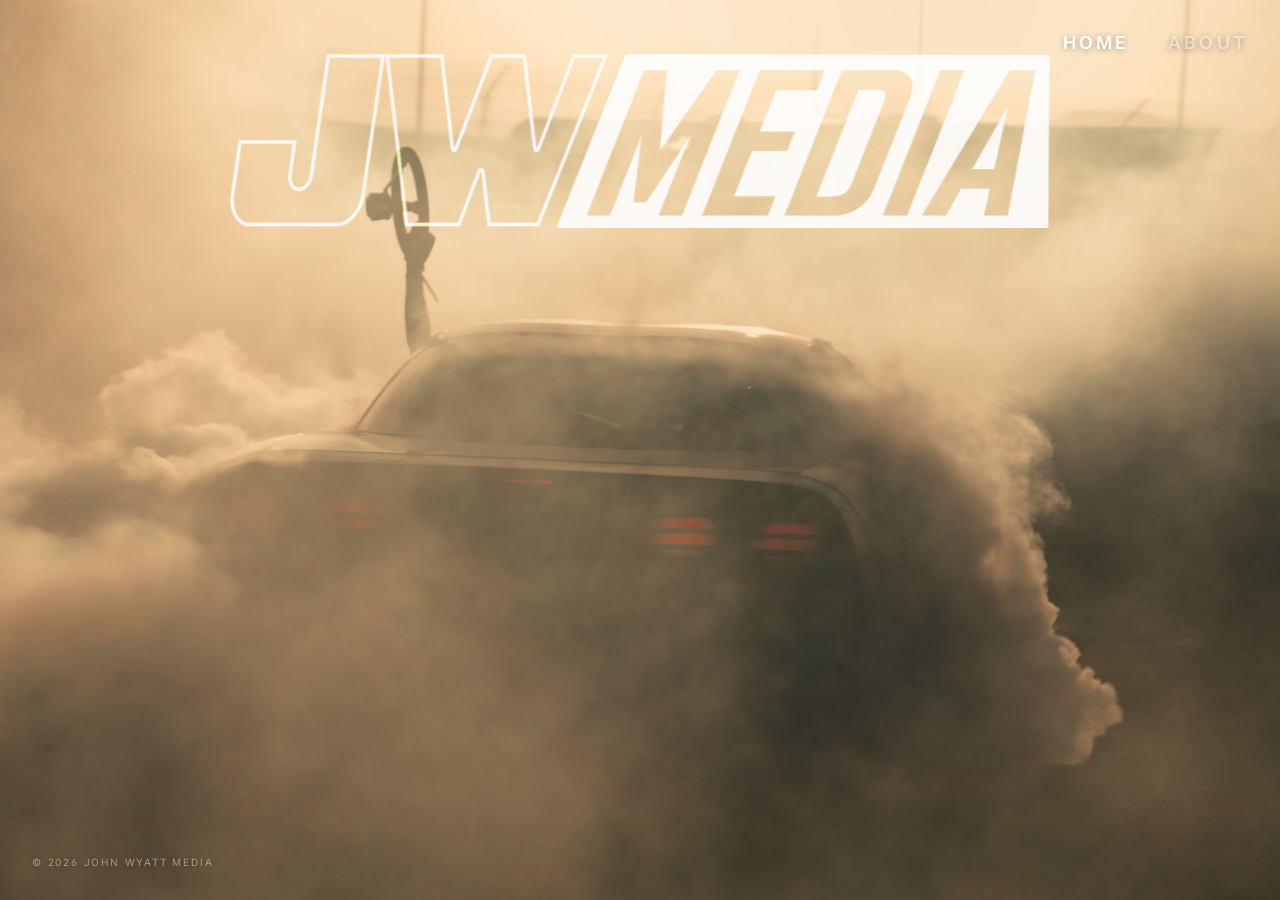
<file: index.html>
<!doctype html>
<html lang="en">
<head>
  <script async src="https://www.googletagmanager.com/gtag/js?id=G-5HVZP8LEDM"></script>
  <script>
    window.dataLayer = window.dataLayer || [];
    function gtag(){dataLayer.push(arguments);}
    gtag('js', new Date());
    gtag('config', 'G-5HVZP8LEDM');
  </script>
  <meta charset="utf-8">
  <meta name="viewport" content="width=device-width, initial-scale=1">
  <title>John Wyatt Media</title>
  <meta name="description" content="Action video and visual storytelling by John Wyatt Mooney.">
  <meta property="og:title" content="John Wyatt Media">
  <meta property="og:description" content="Action video and visual storytelling by John Wyatt Mooney.">
  <meta property="og:image" content="assets/hero.jpg">
  <link rel="preconnect" href="https://fonts.googleapis.com">
  <link rel="preconnect" href="https://fonts.gstatic.com" crossorigin>
  <link href="https://fonts.googleapis.com/css2?family=Inter:wght@400;500;600;700;800&display=swap" rel="stylesheet">
  <link rel="stylesheet" href="styles.css">
</head>
<body class="home">
  <nav class="nav">
    <a href="#" class="is-active" data-nav="home">Home</a>
    <a href="#about" data-nav="about">About</a>
  </nav>

  <section class="hero">
    <img class="hero__image" src="assets/hero.jpg" alt="">
  </section>

  <!-- About overlay: sits between hero and logo, opens when About is clicked -->
  <aside class="about-overlay" id="aboutOverlay" aria-hidden="true">
    <div class="about-overlay__inner">
      <div class="about-overlay__text">
        <div class="about__contact">
          <div class="about__contact-row">
            <div class="about__contact-label">John Wyatt Mooney</div>
            <a href="mailto:jduuub123@gmail.com">jduuub123@gmail.com</a>
          </div>
          <div class="about__contact-row">
            <div class="about__contact-label">Phone</div>
            <a href="sms:+12053585771">205&middot;358&middot;5771</a>
          </div>
          <div class="about__contact-row">
            <div class="about__contact-label">Based</div>
            <span>Alabama &middot; Available for travel</span>
          </div>
          <div class="about__contact-row">
            <div class="about__contact-label">Follow</div>
            <a class="about__social" href="https://www.instagram.com/johnwyattmedia/" target="_blank" rel="noopener">
              <img src="assets/instagram.png" alt="" class="about__social-icon">
              <span>johnwyattmedia</span>
            </a>
          </div>
        </div>

        <div class="about__bio">
          <p>I&rsquo;m John Wyatt Mooney, a Birmingham-based media growth partner helping brands turn attention into customers. I shoot and edit content built to get your brand noticed, shared, and remembered.</p>
          <p>Traveling, experiencing, and creating content is what I love to do, and the camera is how I make it happen. More than a videographer &mdash; I&rsquo;m a partner invested in your growth, handling everything from concept to final cut so you can focus on running your business.</p>
        </div>
      </div>

      <video class="about-overlay__photo" src="assets/about/portrait.mp4" poster="assets/about/portrait.jpg"
             autoplay muted loop playsinline preload="metadata"
             disablepictureinpicture disableremoteplayback
             controlslist="nodownload nofullscreen noremoteplayback"
             aria-label="John Wyatt Mooney"></video>
    </div>
  </aside>

  <!-- Logo lives outside .hero so it can render above the about overlay -->
  <img class="hero__logo" src="assets/logo.png" alt="JWMedia">

  <footer class="footer">
    <span>&copy; <span id="year"></span> John Wyatt Media</span>
  </footer>

  <script src="script.js"></script>
</body>
</html>
</file>
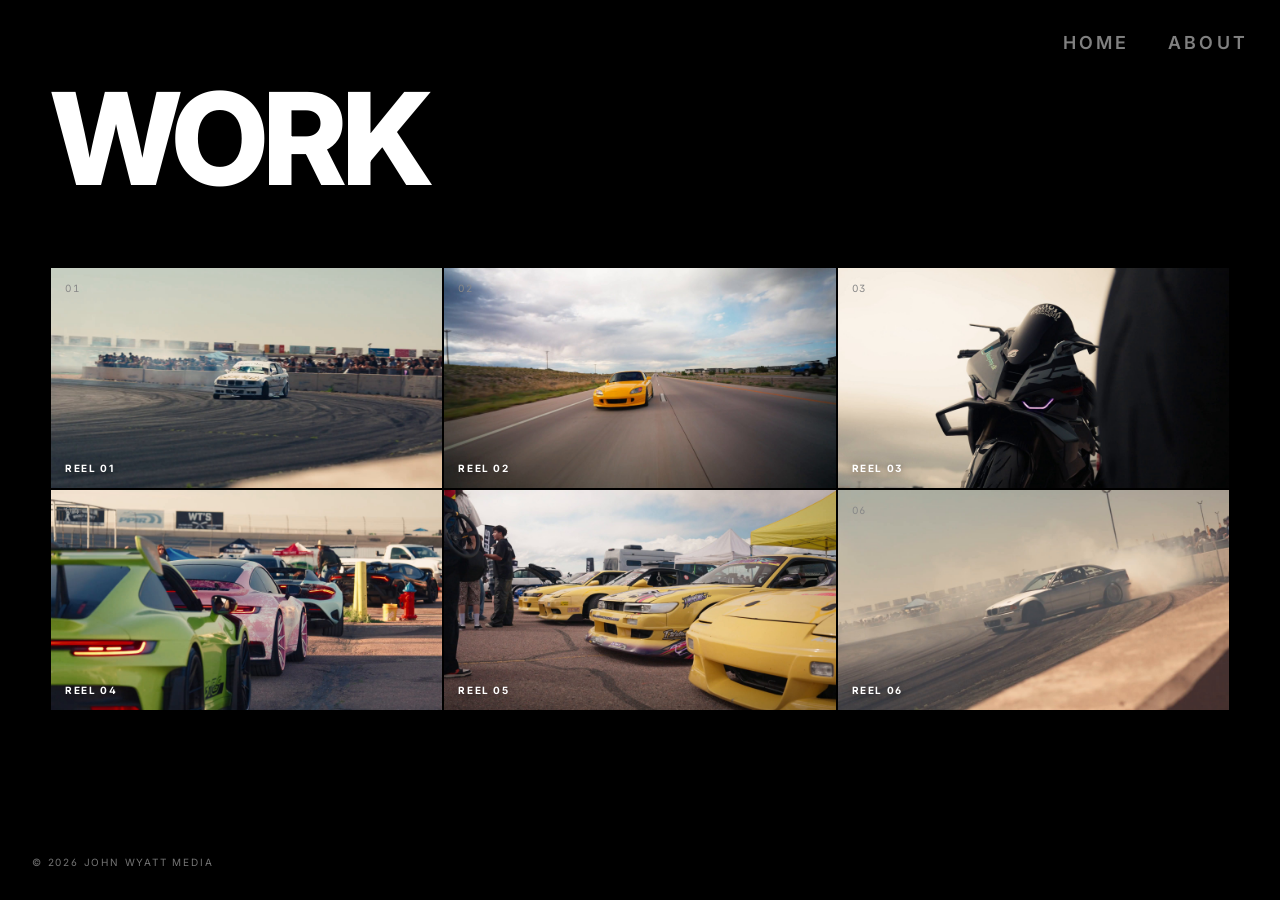
<file: work.html>
<!doctype html>
<html lang="en">
<head>
  <script async src="https://www.googletagmanager.com/gtag/js?id=G-5HVZP8LEDM"></script>
  <script>
    window.dataLayer = window.dataLayer || [];
    function gtag(){dataLayer.push(arguments);}
    gtag('js', new Date());
    gtag('config', 'G-5HVZP8LEDM');
  </script>
  <meta charset="utf-8">
  <meta name="viewport" content="width=device-width, initial-scale=1">
  <title>Work — John Wyatt Media</title>
  <meta name="description" content="Selected action video work by John Wyatt Mooney.">
  <link rel="preconnect" href="https://fonts.googleapis.com">
  <link rel="preconnect" href="https://fonts.gstatic.com" crossorigin>
  <link href="https://fonts.googleapis.com/css2?family=Inter:wght@400;500;600;700;800&display=swap" rel="stylesheet">
  <link rel="stylesheet" href="styles.css">
</head>
<body>
  <nav class="nav">
    <a href="index.html">Home</a>
    <a href="index.html#about">About</a>
  </nav>

  <main class="page">
    <h1 class="page-heading">Work</h1>

    <div class="work-grid">
      <a class="work-tile" data-video="assets/work/reel-01.mp4" href="#">
        <img class="work-tile__poster" src="assets/work/reel-01.jpg" alt="">
        <video muted loop playsinline preload="metadata" disablepictureinpicture disableremoteplayback controlslist="nodownload nofullscreen noremoteplayback" src="assets/work/reel-01.mp4"></video>
        <span class="work-tile__number">01</span>
        <div class="work-tile__caption">
          <span class="work-tile__title">Reel 01</span>
        </div>
      </a>

      <a class="work-tile" data-video="assets/work/reel-02.mp4" href="#">
        <img class="work-tile__poster" src="assets/work/reel-02.jpg" alt="">
        <video muted loop playsinline preload="metadata" disablepictureinpicture disableremoteplayback controlslist="nodownload nofullscreen noremoteplayback" src="assets/work/reel-02.mp4"></video>
        <span class="work-tile__number">02</span>
        <div class="work-tile__caption">
          <span class="work-tile__title">Reel 02</span>
        </div>
      </a>

      <a class="work-tile" data-video="assets/work/reel-03.mp4" href="#">
        <img class="work-tile__poster" src="assets/work/reel-03.jpg" alt="">
        <video muted loop playsinline preload="metadata" disablepictureinpicture disableremoteplayback controlslist="nodownload nofullscreen noremoteplayback" src="assets/work/reel-03.mp4"></video>
        <span class="work-tile__number">03</span>
        <div class="work-tile__caption">
          <span class="work-tile__title">Reel 03</span>
        </div>
      </a>

      <a class="work-tile" data-video="assets/work/reel-04.mp4" href="#">
        <img class="work-tile__poster" src="assets/work/reel-04.jpg" alt="">
        <video muted loop playsinline preload="metadata" disablepictureinpicture disableremoteplayback controlslist="nodownload nofullscreen noremoteplayback" src="assets/work/reel-04.mp4"></video>
        <span class="work-tile__number">04</span>
        <div class="work-tile__caption">
          <span class="work-tile__title">Reel 04</span>
        </div>
      </a>

      <a class="work-tile" data-video="assets/work/reel-05.mp4" href="#">
        <img class="work-tile__poster" src="assets/work/reel-05.jpg" alt="">
        <video muted loop playsinline preload="metadata" disablepictureinpicture disableremoteplayback controlslist="nodownload nofullscreen noremoteplayback" src="assets/work/reel-05.mp4"></video>
        <span class="work-tile__number">05</span>
        <div class="work-tile__caption">
          <span class="work-tile__title">Reel 05</span>
        </div>
      </a>

      <a class="work-tile" data-video="assets/work/reel-06.mp4" href="#">
        <img class="work-tile__poster" src="assets/work/reel-06.jpg" alt="">
        <video muted loop playsinline preload="metadata" disablepictureinpicture disableremoteplayback controlslist="nodownload nofullscreen noremoteplayback" src="assets/work/reel-06.mp4"></video>
        <span class="work-tile__number">06</span>
        <div class="work-tile__caption">
          <span class="work-tile__title">Reel 06</span>
        </div>
      </a>
    </div>
  </main>

  <footer class="footer">
    <span>&copy; <span id="year"></span> John Wyatt Media</span>
  </footer>

  <script src="script.js"></script>
</body>
</html>
</file>
<file: styles.css>
/* =========================================================
   John Wyatt Media — JWMedia
   Black, edge-to-edge, action-video-first design system.
   ========================================================= */

:root {
  --bg: #000;
  --fg: #fff;
  --muted: #888;
  --nav-pad: clamp(20px, 2.5vw, 32px);
}

* { box-sizing: border-box; }

html, body {
  margin: 0;
  padding: 0;
  background: var(--bg);
  color: var(--fg);
  font-family: 'Inter', system-ui, -apple-system, 'Segoe UI', Roboto, Arial, sans-serif;
  font-feature-settings: 'ss01', 'cv11';
  -webkit-font-smoothing: antialiased;
  -moz-osx-font-smoothing: grayscale;
  overflow-x: hidden;
}

a {
  color: inherit;
  text-decoration: none;
}

img, video {
  display: block;
  max-width: 100%;
}

/* ---------- Top nav (all pages) ---------- */
.nav {
  position: fixed;
  top: 0;
  right: 0;
  z-index: 50;
  display: flex;
  gap: clamp(24px, 3vw, 48px);
  padding: var(--nav-pad);
  font-size: clamp(16px, 1.4vw, 20px);
  font-weight: 600;
  letter-spacing: 0.18em;
  text-transform: uppercase;
  text-shadow: 0 1px 6px rgba(0, 0, 0, 0.35);
}

.nav a {
  color: rgba(255, 255, 255, 0.5);
  transition: color 0.25s ease;
}

.nav a:hover {
  /* Brighter on hover, but never fully opaque — keeps the see-through feel */
  color: rgba(255, 255, 255, 0.92);
}

.nav a.is-active {
  color: #fff;
}

/* ---------- Home: full-bleed hero ----------
   Fixed so the image is pinned to the visible viewport and never
   slides under the nav/logo when the iOS address bar collapses
   or the page rubber-bands on overscroll. */
.hero {
  position: fixed;
  inset: 0;
  overflow: hidden;
  background: #000;
  z-index: 0;
}

.hero__image {
  position: absolute;
  inset: 0;
  width: 100%;
  height: 100%;
  object-fit: cover;
  object-position: center;
}

.hero__logo {
  /* Fixed so it sits above the about overlay (which is also fixed). */
  position: fixed;
  top: clamp(24px, 6vh, 80px);
  left: 50%;
  transform: translateX(-50%);
  width: min(64vw, 1100px, calc(100vw - 380px));
  z-index: 40;
  pointer-events: none;
  mix-blend-mode: overlay;
  opacity: 0.9;
}

/* ---------- About overlay ----------
   Wrapper is transparent and click-through outside the panel.
   Only the panel itself is visible. Panel fades in/out. */
.about-overlay {
  position: fixed;
  inset: 0;
  z-index: 30;
  background: transparent;
  display: flex;
  align-items: flex-start;
  justify-content: center;
  pointer-events: none;
  /* Top padding clears the JWMedia logo at all viewport widths.
     Logo aspect = 4.70:1, width up to 92vw → height up to ~19.5vw.
     Top of logo = clamp(24px,6vh,80px). So bottom of logo ≈ 24px + 19.5vw.
     We add a comfortable gap below that. */
  padding-top: calc(clamp(24px, 6vh, 80px) + min(20vw, 320px) + clamp(12px, 2vh, 24px));
  padding-left: clamp(16px, 4vw, 48px);
  padding-right: clamp(16px, 4vw, 48px);
  padding-bottom: clamp(16px, 2.5vh, 32px);
  opacity: 0;
  transition: opacity 0.35s ease;
  overflow-y: auto;
}

.about-overlay.is-open {
  opacity: 1;
}

/* Wrapper stays click-through so the rest of the page stays interactive.
   The panel itself catches clicks when the overlay is open. */
.about-overlay.is-open .about-overlay__inner {
  pointer-events: auto;
}

.about-overlay__inner {
  position: relative;
  display: grid;
  grid-template-columns: 2fr 1fr;
  gap: clamp(28px, 4vw, 56px);
  /* Match the JWMedia logo width exactly */
  width: min(64vw, 1100px, calc(100vw - 380px));
  align-items: stretch;
  background: rgba(15, 15, 15, 0.78);
  border: 1px solid rgba(255, 255, 255, 0.08);
  border-radius: 20px;
  padding: clamp(20px, 2.5vw, 40px);
  box-shadow: 0 30px 80px rgba(0, 0, 0, 0.5);
  transform: translateY(8px);
  transition: transform 0.35s ease;
}

.about-overlay.is-open .about-overlay__inner {
  transform: translateY(0);
}

.about-overlay__text {
  color: #fff;
}

.about-overlay__photo {
  width: 100%;
  height: 100%;
  min-height: 280px;
  object-fit: cover;
  object-position: center;
  background: #0a0a0a;
  border-radius: 12px;
  align-self: stretch;
}

@media (max-width: 1024px) {
  .about-overlay__inner {
    grid-template-columns: 1fr;
  }
  .about-overlay__photo {
    aspect-ratio: 4 / 5;
    max-width: 420px;
    justify-self: start;
  }
}

/* Mobile: panel goes full-screen for max readability */
@media (max-width: 600px) {
  .about-overlay {
    padding: 0;
    /* On mobile the panel fills the screen, so the wrapper must catch touch
       events for scrolling. Nothing's beneath to interact with anyway. */
    -webkit-overflow-scrolling: touch;
  }
  .about-overlay.is-open {
    pointer-events: auto;
  }
  .about-overlay__inner {
    width: 100%;
    min-height: 100vh;
    border-radius: 0;
    border: 0;
    padding: 72px 20px 32px;
    gap: 24px;
    background: rgba(10, 10, 10, 0.95);
  }
  .about-overlay__photo {
    max-width: 100%;
  }
}

/* ---------- Page wrapper (Work / About) ---------- */
.page {
  min-height: 100vh;
  /* Bottom padding leaves room for the fixed footer mark */
  padding: clamp(60px, 9vh, 100px) clamp(20px, 4vw, 64px) clamp(60px, 8vh, 100px);
}

/* ---------- Work grid ---------- */
.work-grid {
  display: grid;
  grid-template-columns: repeat(3, 1fr);
  gap: 2px;
  margin-top: clamp(40px, 8vh, 80px);
}

.work-tile {
  position: relative;
  aspect-ratio: 16 / 9;
  overflow: hidden;
  background: #0a0a0a;
  cursor: pointer;
}

.work-tile video,
.work-tile img.work-tile__poster {
  position: absolute;
  inset: 0;
  width: 100%;
  height: 100%;
  object-fit: cover;
  object-position: center;
  transition: transform 0.6s cubic-bezier(0.2, 0.8, 0.2, 1), opacity 0.3s ease;
}

.work-tile img.work-tile__poster {
  z-index: 1;
}

.work-tile video {
  z-index: 2;
  opacity: 0;
  /* Block all interaction so browser-injected video controls can't be clicked,
     and hover still bubbles to the parent .work-tile */
  pointer-events: none;
}

/* Nuke any UA media controls that try to render on top of the tile */
.work-tile video::-webkit-media-controls,
.work-tile video::-webkit-media-controls-panel,
.work-tile video::-webkit-media-controls-enclosure,
.work-tile video::-webkit-media-controls-overlay-play-button,
.work-tile video::-webkit-media-controls-start-playback-button {
  display: none !important;
  -webkit-appearance: none !important;
  appearance: none !important;
}

.work-tile.is-playing video {
  opacity: 1;
}

.work-tile.is-playing img.work-tile__poster {
  opacity: 0;
}

.work-tile:hover video,
.work-tile:hover img.work-tile__poster {
  transform: scale(1.03);
}

.work-tile__caption {
  position: absolute;
  left: 14px;
  bottom: 14px;
  z-index: 3;
  font-size: 10px;
  letter-spacing: 0.16em;
  text-transform: uppercase;
  pointer-events: none;
  text-shadow: 0 1px 8px rgba(0, 0, 0, 0.6);
}

.work-tile__title {
  font-weight: 700;
  color: #fff;
}

.work-tile__tag {
  display: block;
  margin-top: 2px;
  color: var(--muted);
  font-weight: 500;
}

.work-tile__number {
  position: absolute;
  left: 14px;
  top: 14px;
  z-index: 3;
  font-size: 10px;
  letter-spacing: 0.16em;
  color: var(--muted);
  font-variant-numeric: tabular-nums;
  pointer-events: none;
}

/* ---------- Page heading (massive type, left-aligned) ---------- */
.page-heading {
  font-size: clamp(48px, 10vw, 180px);
  font-weight: 800;
  line-height: 0.9;
  letter-spacing: -0.04em;
  margin: 0;
  text-transform: uppercase;
}

/* ---------- About layout ---------- */
.about {
  display: grid;
  grid-template-columns: 2.4fr 1fr;
  gap: clamp(32px, 5vw, 80px);
  margin-top: clamp(24px, 4vh, 48px);
  align-items: start;
}

.about__contact {
  font-size: clamp(16px, 1.4vw, 20px);
  letter-spacing: 0.02em;
  margin-bottom: clamp(24px, 4vh, 40px);
}

.about__contact-label {
  color: var(--muted);
  text-transform: uppercase;
  font-size: clamp(12px, 1vw, 14px);
  letter-spacing: 0.2em;
  margin-bottom: 8px;
}

.about__contact-row {
  margin-bottom: 14px;
}

.about__contact-row a {
  border-bottom: 1px solid transparent;
  transition: border-color 0.2s ease;
}

.about__contact-row a:hover {
  border-bottom-color: #fff;
}

.about__social {
  display: inline-flex;
  align-items: center;
  gap: 10px;
  border-bottom: 1px solid transparent;
  transition: border-color 0.2s ease;
}

.about__social:hover {
  border-bottom-color: #fff;
}

.about__social-icon {
  width: 1.1em;
  height: 1.1em;
  object-fit: contain;
  display: inline-block;
  flex: 0 0 auto;
}

.about__bio {
  font-size: clamp(16px, 1.4vw, 22px);
  line-height: 1.45;
  max-width: 80ch;
}

.about__bio p {
  margin: 0 0 1.1em;
}

.about__photo {
  width: 100%;
  aspect-ratio: 3 / 4;
  object-fit: cover;
  object-position: center;
  background: #0a0a0a;
}

/* Optional second image stacked below */
.about__photo + .about__photo {
  margin-top: 2px;
}

/* ---------- Footer (tiny corner mark) ---------- */
.footer {
  position: fixed;
  left: var(--nav-pad);
  bottom: var(--nav-pad);
  font-size: 10px;
  letter-spacing: 0.18em;
  text-transform: uppercase;
  color: rgba(255, 255, 255, 0.45);
  pointer-events: none;
  z-index: 50;
  text-shadow: 0 1px 6px rgba(0, 0, 0, 0.35);
}

.footer .footer__email {
  pointer-events: auto;
  color: #fff;
  opacity: 0.7;
  transition: opacity 0.2s ease;
}

.footer .footer__email:hover {
  opacity: 1;
}

/* ---------- Tablet ---------- */
@media (max-width: 1024px) {
  .work-grid {
    grid-template-columns: repeat(2, 1fr);
  }
  .about {
    grid-template-columns: 1fr;
  }
  .about__photo {
    aspect-ratio: 4 / 5;
  }
}

/* ---------- Mobile ---------- */
@media (max-width: 600px) {
  /* Pull the source crop to the left so the visible image slides right
     in the portrait viewport (puts the car/smoke in the right half). */
  .hero__image {
    object-position: 35% center;
  }
  .nav {
    font-size: 14px;
    gap: 22px;
  }
  .work-grid {
    grid-template-columns: 1fr;
  }
  .hero__logo {
    top: clamp(60px, 10vh, 100px);
    width: 92vw;
  }
  .page {
    padding: 100px 16px 60px;
  }
  .footer {
    font-size: 9px;
  }
}

/* ---------- Respect motion preferences ---------- */
@media (prefers-reduced-motion: reduce) {
  .work-tile video {
    display: none;
  }
  .work-tile img.work-tile__poster {
    opacity: 1 !important;
  }
  *, *::before, *::after {
    animation-duration: 0.01ms !important;
    transition-duration: 0.01ms !important;
  }
}
</file>
